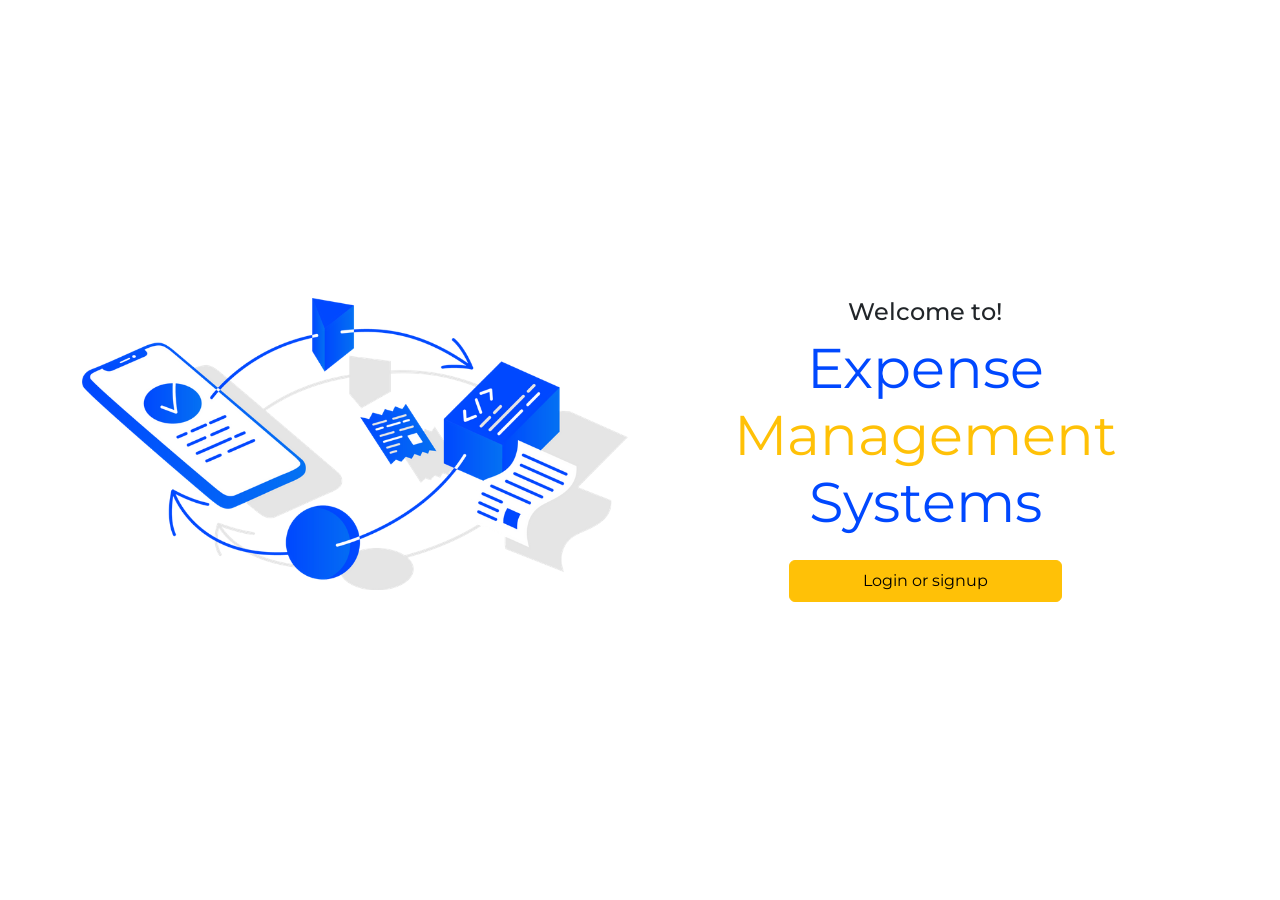
<file: index.html>
<!DOCTYPE html>
<html lang="en">

<head>
    <meta charset="UTF-8">
    <meta http-equiv="X-UA-Compatible" content="IE=edge">
    <meta name="viewport" content="width=device-width, initial-scale=1.0">

    <!-- Bootstrap -->
    <link href="https://cdn.jsdelivr.net/npm/bootstrap@5.0.0-beta2/dist/css/bootstrap.min.css" rel="stylesheet"
        integrity="sha384-BmbxuPwQa2lc/FVzBcNJ7UAyJxM6wuqIj61tLrc4wSX0szH/Ev+nYRRuWlolflfl" crossorigin="anonymous">

    <!-- Custom Css     -->
    <link rel="stylesheet" type="text/css" href="src/style.css">
    <title>Expense Management Systems</title>

    <!-- Google Font -->
    <link rel="preconnect" href="https://fonts.gstatic.com">
    <link
        href="https://fonts.googleapis.com/css2?family=Montserrat:wght@100;200;300;400;500;600;700;800;900&display=swap"
        rel="stylesheet">
</head>

<body>
    <div class="container d-flex justify-content-center align-items-center">
        <div class="row">
            <div class="col-lg-6 col-sm-6">
                <img class="img-responsive" src="assets/images/logo-img.png" alt="Logo" height="auto" width="100%">
            </div>
            <div class="col-lg-6 col-sm-6 d-flex justify-content-center flex-column">
                <h4 class="text-center">Welcome to!</h4>
                <h1 class="display-4 text-center">Expense <span>Management</span> Systems
                </h1>

                <div class="d-grid gap-2 col-6 mx-auto">
                    <button onclick="redirect('login')" id="redirectToLogin" type="button"
                        class="btn btn-warning mt-3 p-2">Login or signup</button>
                </div>
            </div>
        </div>
    </div>

    <!-- Custom JS -->
    <script src="src/app.js" type="text/javascript"></script>
</body>

</html>
</file>
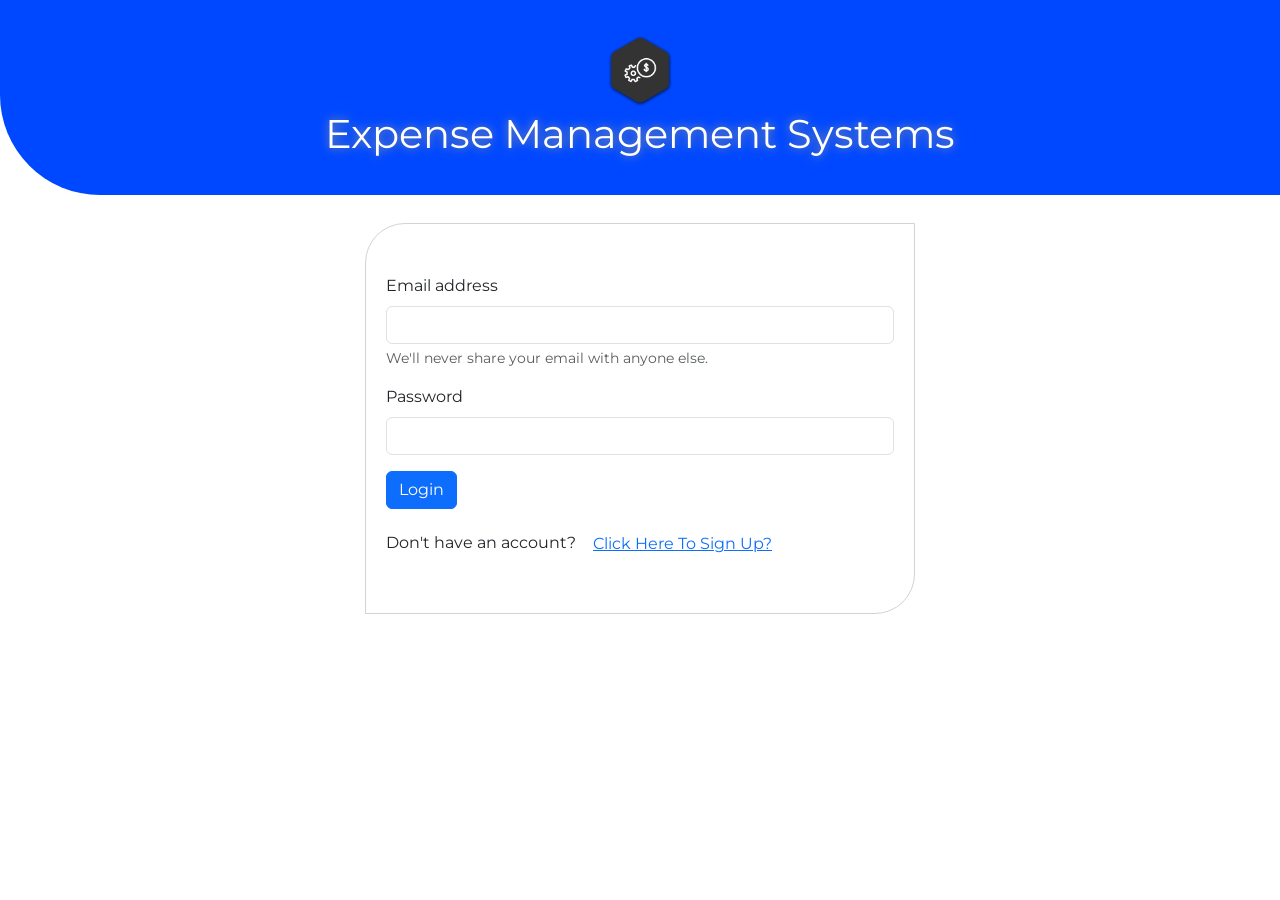
<file: auth-screens/login/login.html>
<!DOCTYPE html>
<html lang="en">

<head>
    <meta charset="UTF-8">
    <meta http-equiv="X-UA-Compatible" content="IE=edge">
    <meta name="viewport" content="width=device-width, initial-scale=1.0">

    <!-- Bootstrap -->
    <link href="https://cdn.jsdelivr.net/npm/bootstrap@5.0.0-beta2/dist/css/bootstrap.min.css" rel="stylesheet"
        integrity="sha384-BmbxuPwQa2lc/FVzBcNJ7UAyJxM6wuqIj61tLrc4wSX0szH/Ev+nYRRuWlolflfl" crossorigin="anonymous">

    <!-- Custom Css     -->
    <link rel="stylesheet" type="text/css" href="login.css">

    <!-- Google Font -->
    <link rel="preconnect" href="https://fonts.gstatic.com">
    <link
        href="https://fonts.googleapis.com/css2?family=Montserrat:wght@100;200;300;400;500;600;700;800;900&display=swap"
        rel="stylesheet">
    <title>Login</title>
</head>

<body>
    <div class="container-fluid p-0 d-flex justify-content-center align-items-center">
        <div class="row p-0 m-0">
            <div class="col-lg-12 col-sm-12 p-0 m-0 d-flex justify-content-center align-items-center flex-column">
                <img id="loading" src="../../assets/images/2.png" alt="Logo" height="80px" width="80">
                <h1 class="text-center display-6">Expense Management Systems</h1>
            </div>
        </div>
    </div>
    <div class="container">
        <div class="row d-flex justify-content-center">
            <div class="col-lg-6 col-md-12 mt-2">
                <form id="logForm">
                    <div class="mb-3">
                        <label for="loginEmail" class="form-label">Email address</label>
                        <input type="email" class="form-control" id="loginEmail" aria-describedby="emailHelp">
                        <div id="emailHelp" class="form-text">We'll never share your email with anyone else.</div>
                    </div>
                    <div class="mb-3">
                        <label for="password" class="form-label">Password</label>
                        <input type="password" class="form-control" id="loginPassword">
                    </div>

                    <button onclick="redirect('dashboard')" type="submit" class="btn btn-primary">Login</button>
                </form>
                <div class="mt-3">
                    <span>Don't have an account?</span>
                    <button onclick="redirect('signup')" id="redirectToSignup" type="button" class="btn btn-link">Click
                        Here To Sign
                        Up?</button>
                </div>
            </div>
        </div>
    </div>

    <!-- Custom JS -->
    <script src="../../src/app.js" type="text/javascript"></script>
    <script src="login.js" type="text/javascript"></script>
</body>

</html>
</file>
<file: src/style.css>
*{
    margin: 0;
    padding: 0;
    box-sizing: border-box;
    font-family: 'Montserrat', sans-serif;
}
:root{
    --blue: rgb(0,72,255);
    --orange: rgb(255,193,7);
}
.container{
    height: 100vh;
}
.container h1{
    color: var(--blue);
    font-weight: 400;
}
.container span{
    color: var(--orange);
}
button:focus{
    box-shadow: none !important;
}
</file>
<file: auth-screens/login/login.css>
*{
    margin: 0;
    padding: 0;
    box-sizing: border-box;
    font-family: 'Montserrat', sans-serif;
}
:root{
    --blue: rgb(0,72,255);
    --orange: rgb(255,193,7);
    --gray: rgb(229,229,229);
}
#loading {
    animation: rotation 8s infinite linear;
}

@keyframes rotation {
    from {
            -webkit-transform: rotate(0deg);
    }
    to {
            -webkit-transform: rotate(359deg);
    }
}
.container-fluid{
    height: 195px !important;
    background-color: var(--blue);
    color: white;
    border-radius: 0px 0px 0px 100px;
    /* clip-path: ellipse(240% 100% at 156.4% 0%); */
}
.container-fluid h1{
    font-weight: 400;
    text-shadow: 0px 0px 10px rgb(149, 149, 149);
}
/* .container{
    height: 82vh;
} */
input{
    box-shadow: none !important;
}
button{
    box-shadow: none !important;
}
.row{
    padding: 20px;
}
.body_row{
    height: 100%;
}
.col-lg-6{
    border-radius: 40px 0px 40px;
    border: 1px solid rgb(211, 211, 211);
    margin: 20px;
    padding: 50px 20px;
}
</file>
